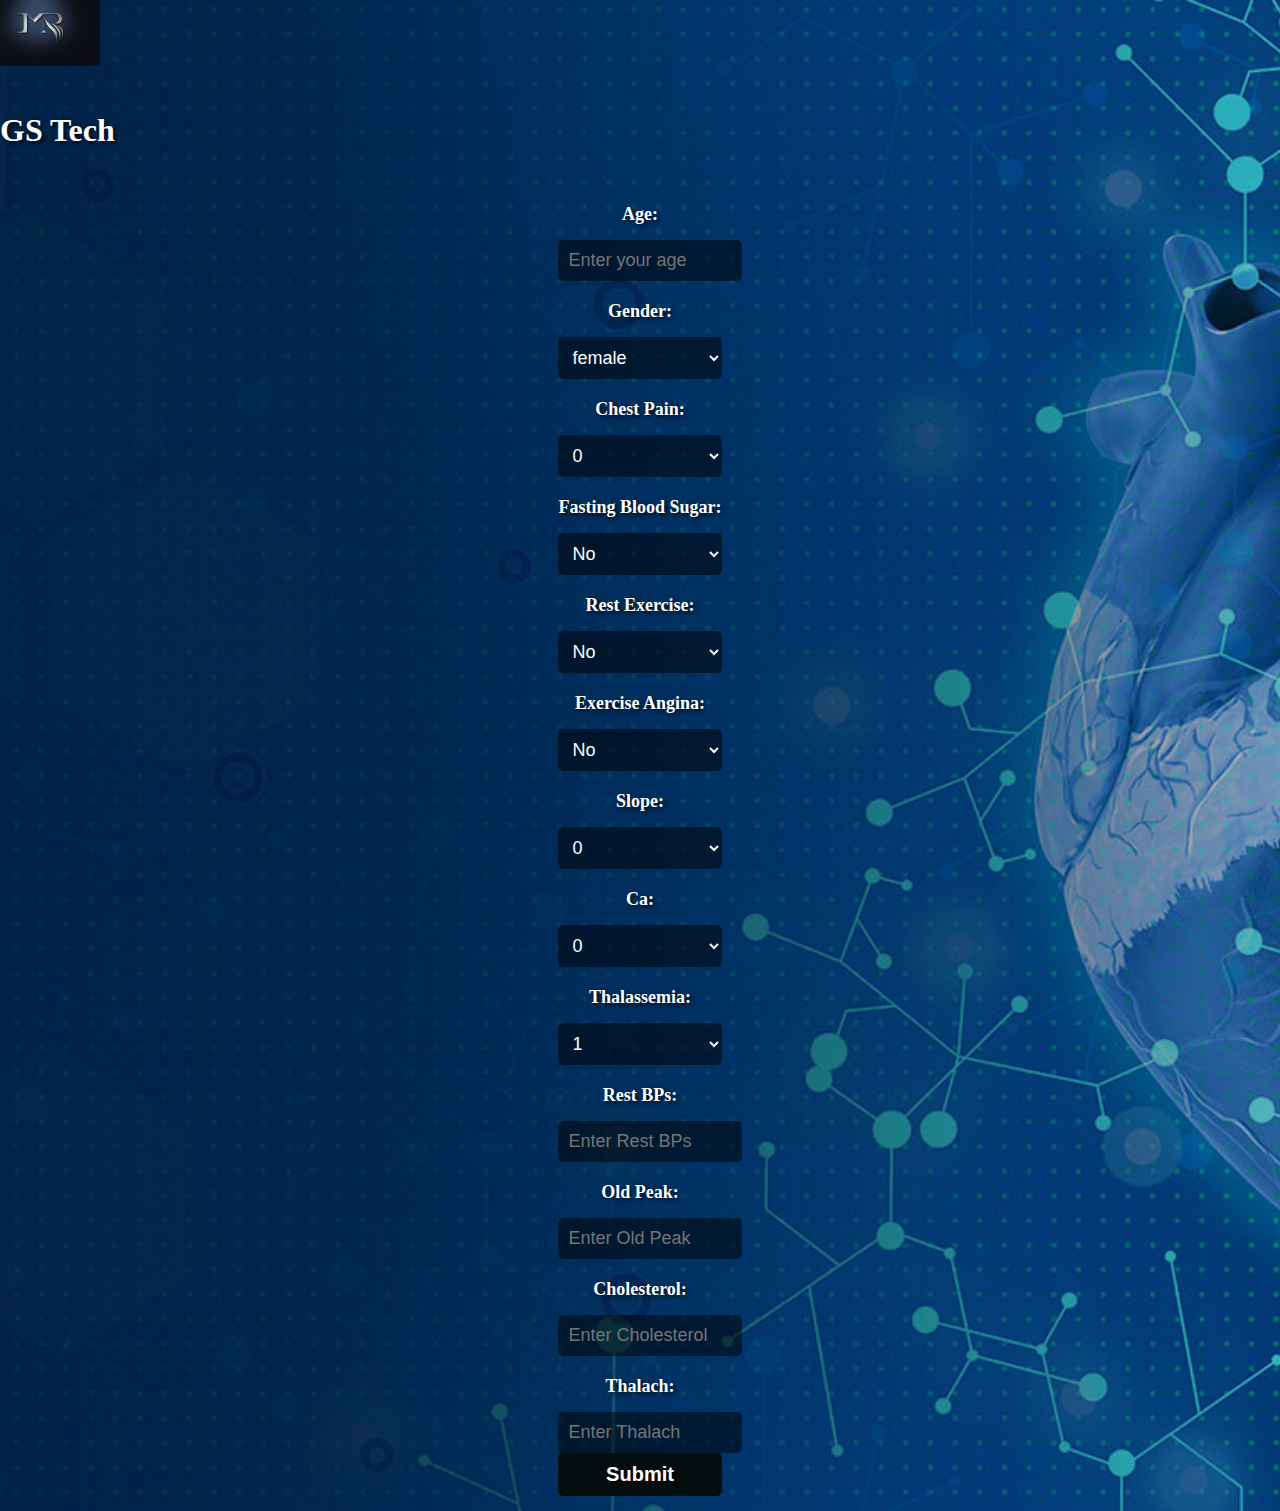
<file: templates/index.html>
<!DOCTYPE html>
<html lang="en">
<head>
    <meta charset="UTF-8">
    <meta http-equiv="X-UA-Compatible" content="IE=edge">
    <meta name="viewport" content="width=device-width, initial-scale=1.0">
    <title>GS Tech</title>
    <link rel="stylesheet" href="/static/first.css">
</head>
<body>
    <div class="container">
        <img src="/static/OIP.jpeg" alt="GS Tech" class="logo">
        <h1>GS Tech</h1>
    </div>
    <form action="/predict" method="post">
        <label for="age">Age:</label>
        <input type="number" id="age" name="age" min="20" max="80" placeholder="Enter your age" required><br>

        <label for="gender">Gender:</label>
        <select id="gender" name="gender" required>
            <option value="0">female</option>
            <option value="1">male</option>
        </select><br>

        <label for="chest_pain">Chest Pain:</label>
        <select id="chest_pain" name="chest_pain" required>
            <option value="0">0</option>
            <option value="1">1</option>
            <option value="2">2</option>
            <option value="3">3</option>
        </select><br>

        <label for="fasting_blood_sugar">Fasting Blood Sugar:</label>
        <select id="fasting_blood_sugar" name="fasting_blood_sugar" required>
            <option value="0">No</option>
            <option value="1">Yes</option>
        </select><br>

        <label for="rest_ecg">Rest Exercise:</label>
        <select id="rest_ecg" name="rest_ecg" required>
            <option value="0">No</option>
            <option value="1">Yes</option>
        </select><br>

        <label for="exercise_angina">Exercise Angina:</label>
        <select id="exercise_angina" name="exercise_angina" required>
            <option value="0">No</option>
            <option value="1">Yes</option>
        </select><br>

        <label for="slope">Slope:</label>
        <select id="slope" name="slope" required>
            <option value="0">0</option>
            <option value="1">1</option>
            <option value="2">2</option>
        </select><br>

        <label for="ca">Ca:</label>
        <select id="ca" name="ca" required>
            <option value="0">0</option>
            <option value="1">1</option>
            <option value="2">2</option>
        </select><br>

        <label for="thalassemia">Thalassemia:</label>
        <select id="thalassemia" name="thalassemia" required>
            <option value="1">1</option>
            <option value="2">2</option>
            <option value="3">3</option>
        </select><br>

        <label for="rest_bps">Rest BPs:</label>
        <input type="number" id="rest_bps" name="rest_bps" min="100" max="180" placeholder="Enter Rest BPs" required><br>

        <label for="old_peak">Old Peak:</label>
        <input type="number" id="old_peak" name="old_peak" min="0.0" max="6.5" placeholder="Enter Old Peak" required><br>
        
        <label for="cholesterol">Cholesterol:</label>
        <input type="number" id="cholesterol" name="cholesterol" min="126" max="360" placeholder="Enter Cholesterol" required><br>

        <label for="thalach">Thalach:</label>
        <input type="number" id="thalach" name="thalach" min="71" max="202" placeholder="Enter Thalach" required><br>
    
        <button type="submit">Submit</button>
    </form>
</body>
</html>
</file>
<file: static/first.css>
body {
    background-image: url('/static/img.jpg');
    background-position: center;
    background-repeat: no-repeat;
    background-size: cover;
    margin: 0;
    padding: 0;
    color: white;
}

.container {
    text-align: left;
}

.logo {
    width: 100px;
    height: auto;
    margin-bottom: 20px;
}

h1 {
    font-size: 32px;
    margin-bottom: 20px;
    text-shadow: 2px 2px 4px rgba(0, 0, 0, 0.8);
}

form {
    text-align: center;
    width: max-content;
    margin: auto;
    padding: 15px;
    border-radius: 0;
}

input[type="number"],
input[type="radio"],
select {
    width: 100%;
    border: none;
    border-radius: 5px;
    padding: 10px;
    margin-top: 15px;
    font-size: 18px;
    background: rgba(0, 0, 0, 0.5);
    color: white;
}

input[type="number"]:focus,
input[type="radio"]:focus,
select:focus {
    outline: none;
}

button[type="submit"] {
    width: 100%;
    border: none;
    background-color: rgb(5, 14, 14);
    padding: 10px;
    cursor: pointer;
    font-size: 20px;
    font-weight: bold;
    color: white;
    border-radius: 5px;
    text-shadow: 2px 2px 4px rgba(0, 0, 0, 0.8);
}

button[type="submit"]:hover {
    background-color: rgb(0, 102, 102);
}

label {
    font-size: 18px;
    margin-top: 20px;
    display: block;
    font-weight: bold;
    text-shadow: 2px 2px 4px rgba(0, 0, 0, 0.8);
}
</file>
